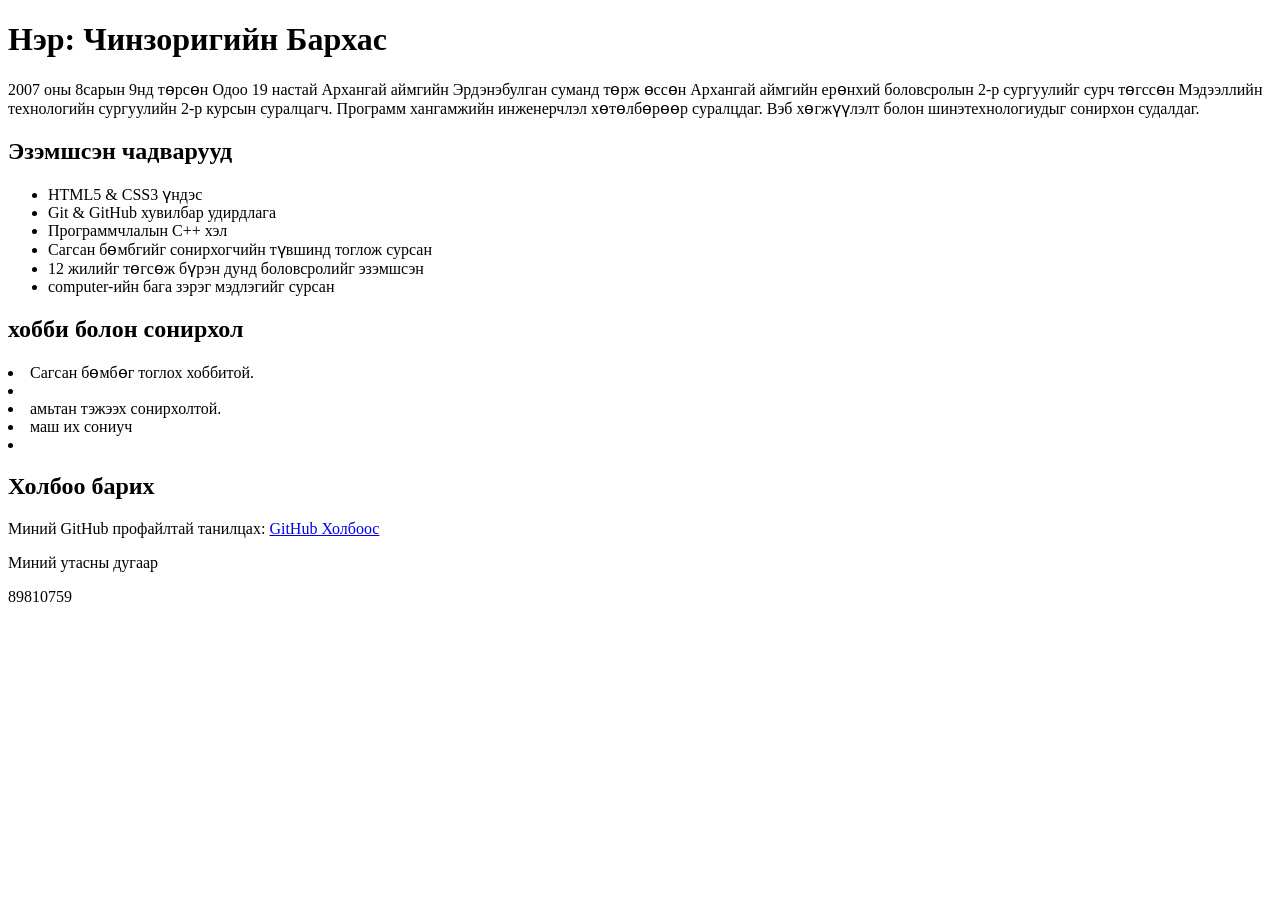
<file: index.html>
<!DOCTYPE html>
<html lang="mn">
<head>
 <meta charset="UTF-8">
 <meta name="viewport" content="width=device-width, initial-scale=1.0">
 <title>Миний Товч CV</title>
</head>
<body>
 <!-- Үндсэн гарчиг -->
 <h1>Нэр: Чинзоригийн Бархас</h1>
 <!-- Товч танилцуулга -->
 <p> 2007 оны 8сарын 9нд төрсөн
     Одоо 19 настай
     Архангай аймгийн Эрдэнэбулган суманд төрж өссөн
     Архангай аймгийн ерөнхий боловсролын 2-р сургуулийг сурч төгссөн
     Мэдээллийн технологийн сургуулийн 2-р курсын суралцагч.
     Программ хангамжийн инженерчлэл хөтөлбөрөөр суралцдаг.
     Вэб хөгжүүлэлт болон шинэтехнологиудыг сонирхон судалдаг.
     </p>
 <h2>Эзэмшсэн чадварууд</h2>
 <!-- Жагсаалт -->
 <ul>
 <li>HTML5 & CSS3 үндэс</li>
 <li>Git & GitHub хувилбар удирдлага</li>
 <li>Программчлалын С++ хэл</li>
 <li>Сагсан бөмбгийг сонирхогчийн түвшинд тоглож сурсан</li>
 <li>12 жилийг төгсөж бүрэн дунд боловсролийг эзэмшсэн</li>
 <li> computer-ийн бага зэрэг мэдлэгийг сурсан</li>
 </ul>
 <h2>хобби болон сонирхол</h2>
 <li>Сагсан бөмбөг тоглох хоббитой.<li>
 <li>амьтан тэжээх сонирхолтой.</li>
 <li>маш их сониуч <li>
 <h2>Холбоо барих</h2>
 <!-- Холбоос -->
 <p>Миний GitHub профайлтай танилцах:
 <a href="https://github.com/barkhasbagi-ai/web-development-lab" target="_blank">GitHub Холбоос</a>
 <p>Миний утасны дугаар
 <p> 89810759
 </p>
</body>
</html>
</file>
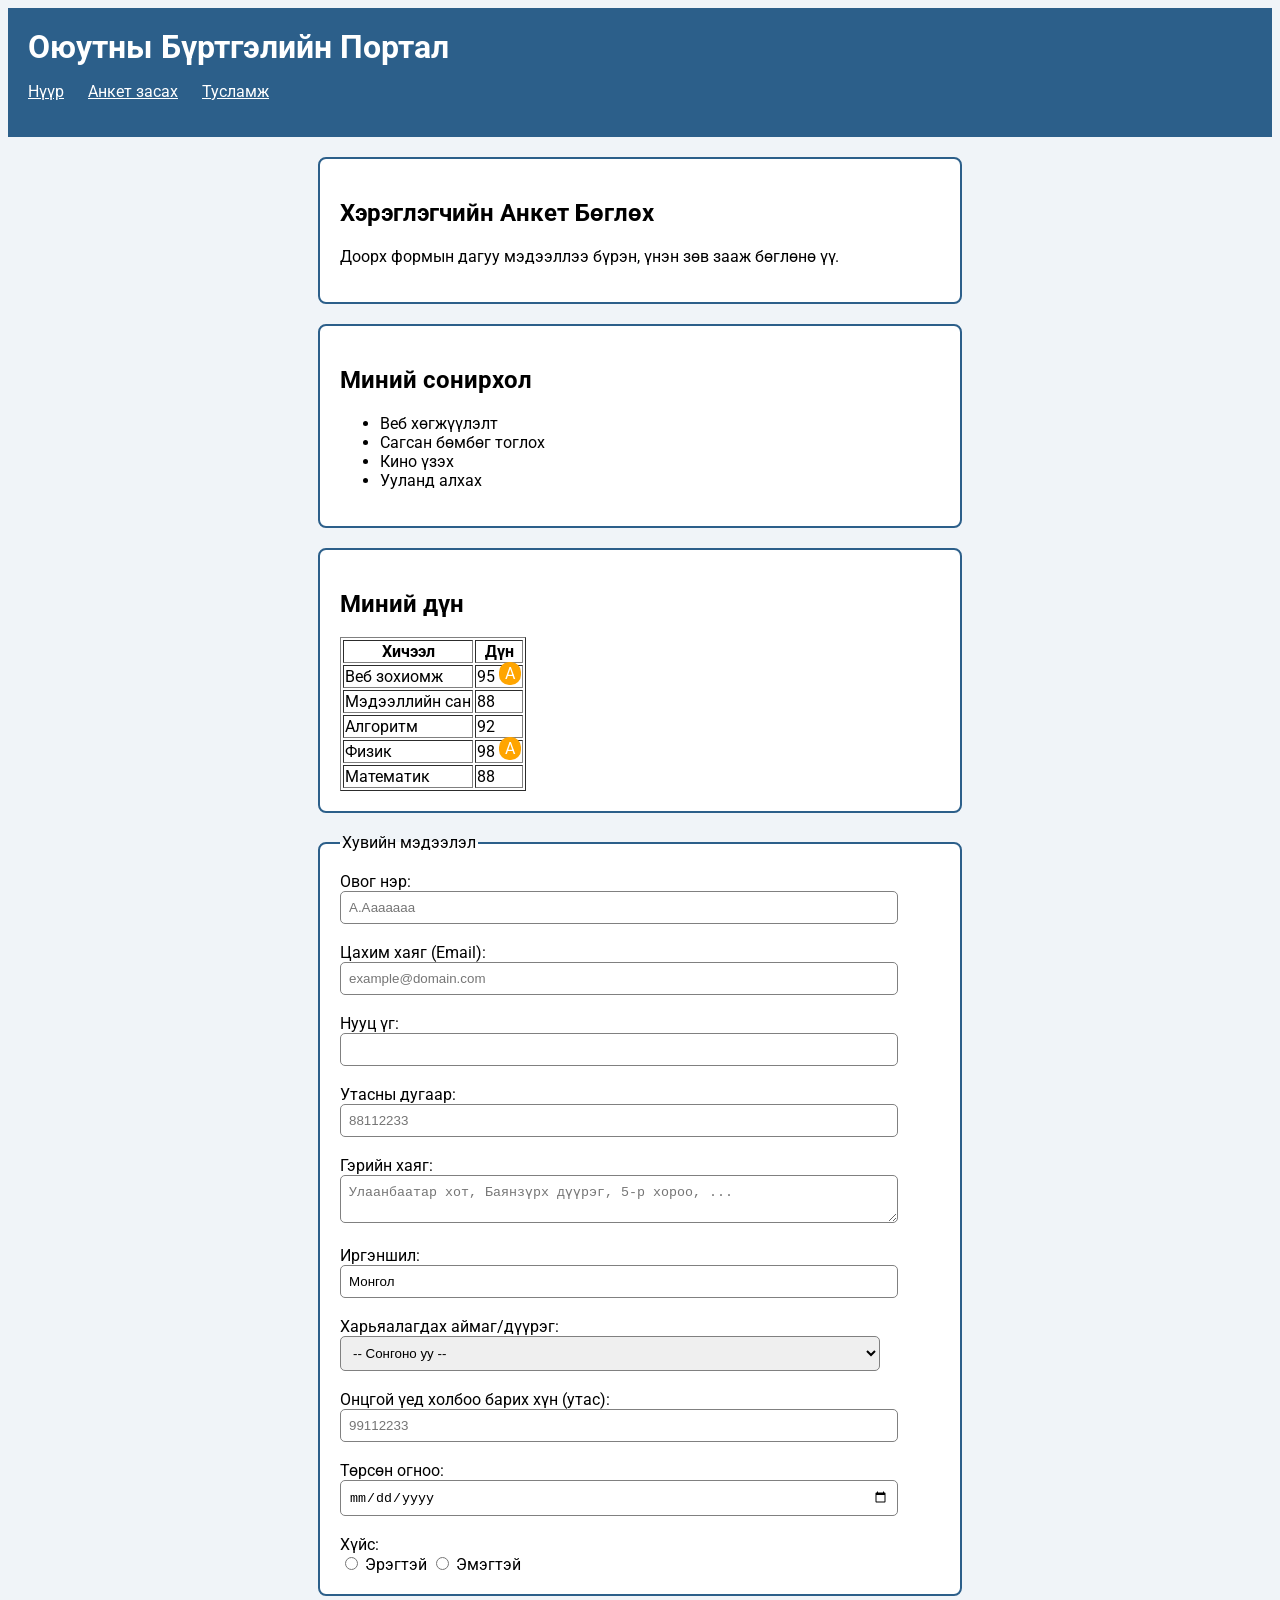
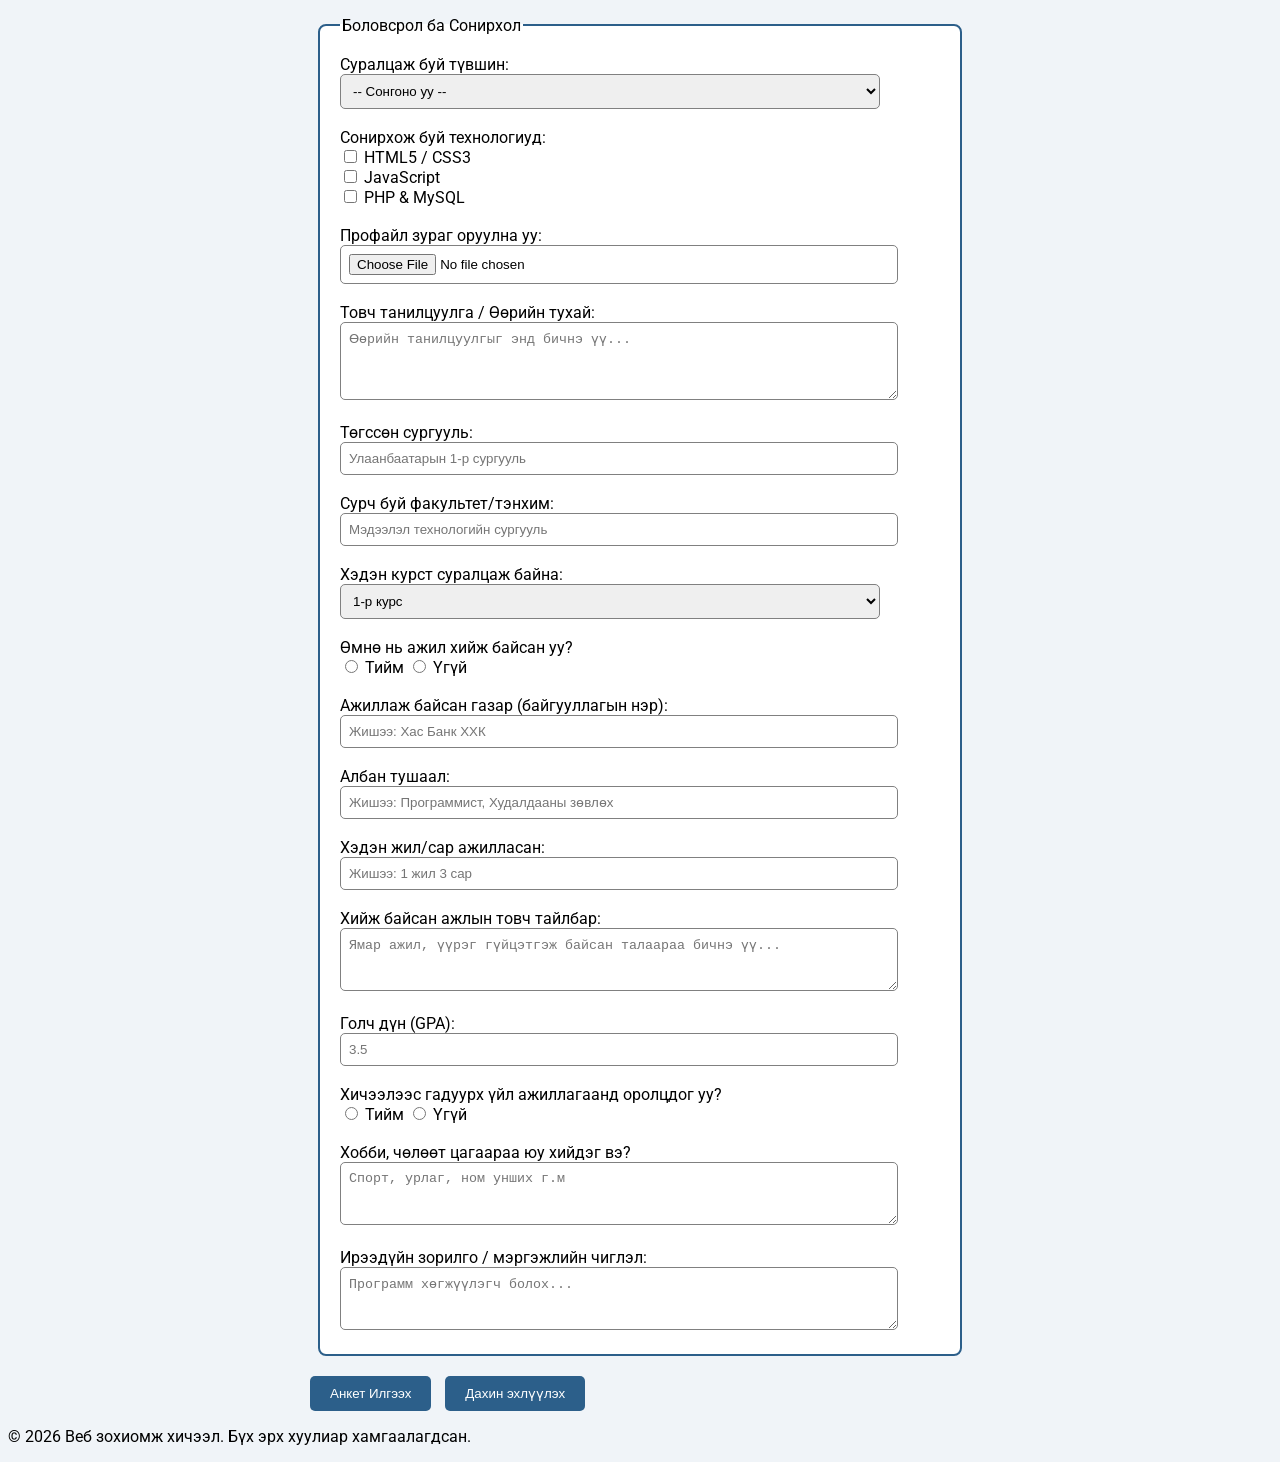
<file: lab02.html>
<!DOCTYPE html>
<html lang="mn">
<head>
 <meta charset="UTF-8">
 <meta name="viewport" content="width=device-width, initial-scale=1.0">
 <title>Лаборатори 02: Хэрэглэгчийн анкет</title>
 <link href="https://fonts.googleapis.com/css2?family=Roboto&display=swap" rel="stylesheet">
 <link rel="stylesheet" href="style.css">
</head>
<body>
 <!-- Вэбийн толгой хэсэг -->
 <header class="header">
 <h1 class="title">Оюутны Бүртгэлийн Портал</h1>
 <!-- Навигацийн цэс -->
 <nav>
 <ul class="menu">
 <li><a href="index.html">Нүүр</a></li>
 <li><a href="#">Анкет засах</a></li>
 <li class="help"><a href="#">Тусламж</a><span class="tooltip">Багшид хандана уу</span></li>
 </ul>
 </nav>
 </header>

 <!-- Үндсэн контент -->
 <main>
 <article>

 <section class="box">
 <h2>Хэрэглэгчийн Анкет Бөглөх</h2>
 <p>Доорх формын дагуу мэдээллээ бүрэн, үнэн зөв зааж бөглөнө үү.</p>
 </section>

 <!-- Сонирхлын жагсаалт -->
 <section class="box">
 <h2>Миний сонирхол</h2>
 <ul>
 <li>Веб хөгжүүлэлт</li>
 <li>Сагсан бөмбөг тоглох</li>
 <li>Кино үзэх</li>
 <li>Ууланд алхах</li>
 </ul>
 </section>

 <!-- Дүнгийн хүснэгт -->
 <section class="box">
 <h2>Миний дүн</h2>
 <table border="1">
 <thead>
 <tr>
 <th>Хичээл</th>
 <th>Дүн</th>
 </tr>
 </thead>
 <tbody>
 <tr>
 <td>Веб зохиомж</td>
 <td>95 <span class="badge">A</span></td>
 </tr>
 <tr>
 <td>Мэдээллийн сан</td>
 <td>88</td>
 </tr>
 <tr>
 <td>Алгоритм</td>
 <td>92</td>
 </tr>
 <tr>
 <td>Физик</td>
 <td>98 <span class="badge">A</span></td>
 </tr>
 <tr>
 <td>Математик</td>
 <td>88</td>
 </tr>
 </tbody>
 </table>
 </section>

 <!-- Анкет -->
 <form action="#" method="POST" enctype="multipart/form-data">
 <!-- 1-р бүлэг: Хувийн мэдээлэл -->
 <fieldset class="group">
 <legend>Хувийн мэдээлэл</legend>
 <label for="fullname">Овог нэр:</label><br>
 <input class="input" type="text" id="fullname" name="fullname" placeholder="А.Ааааааа" required minlength="2"><br><br>
 <label for="email">Цахим хаяг (Email):</label><br>
 <input class="input" type="email" id="email" name="email" placeholder="example@domain.com" required><br><br>
 <label for="password">Нууц үг:</label><br>
 <input class="input" type="password" id="password" name="password" required minlength="6"><br><br>
 <label for="phone">Утасны дугаар:</label><br>
 <input class="input" type="tel" id="phone" name="phone" pattern="[0-9]{8}" placeholder="88112233" required><br><br>
 <label for="address">Гэрийн хаяг:</label><br>
 <textarea class="input" id="address" name="address" rows="2" cols="50" placeholder="Улаанбаатар хот, Баянзүрх дүүрэг, 5-р хороо, ..." required></textarea><br><br>
 <label for="citizenship">Иргэншил:</label><br>
 <input class="input" type="text" id="citizenship" name="citizenship" value="Монгол" placeholder="Монгол"><br><br>
 <label for="province">Харьяалагдах аймаг/дүүрэг:</label><br>
 <select class="input" id="province" name="province">
 <option value="">-- Сонгоно уу --</option>
 <option value="ub">Улаанбаатар</option>
 <option value="darkhan">Дархан-Уул</option>
 <option value="erdenet">Орхон</option>
 <option value="other">Орон нутаг</option>
 </select><br><br>
 <label for="emergency_contact">Онцгой үед холбоо барих хүн (утас):</label><br>
 <input class="input" type="tel" id="emergency_contact" name="emergency_contact" pattern="[0-9]{8}" placeholder="99112233"><br><br>
 <label for="dob">Төрсөн огноо:</label><br>
 <input class="input" type="date" id="dob" name="dob" required><br><br>
 <label>Хүйс:</label><br>
 <input type="radio" id="male" name="gender" value="male">
 <label for="male">Эрэгтэй</label>
 <input type="radio" id="female" name="gender" value="female">
 <label for="female">Эмэгтэй</label><br>
 </fieldset>

 <!-- 2-р бүлэг: Боловсрол ба Сонирхол -->
 <fieldset class="group">
 <legend>Боловсрол ба Сонирхол</legend>
 <label for="degree">Суралцаж буй түвшин:</label><br>
 <select class="input" id="degree" name="degree" required>
 <option value="">-- Сонгоно уу --</option>
 <option value="bachelor">Бакалавр</option>
 <option value="master">Магистр</option>
 <option value="doctor">Докторант</option>
 </select><br><br>
 <label>Сонирхож буй технологиуд:</label><br>
 <input type="checkbox" id="html" name="skills" value="HTML">
 <label for="html">HTML5 / CSS3</label><br>
 <input type="checkbox" id="js" name="skills" value="JavaScript">
 <label for="js">JavaScript</label><br>
 <input type="checkbox" id="php" name="skills" value="PHP">
 <label for="php">PHP &amp; MySQL</label><br><br>
 <label for="avatar">Профайл зураг оруулна уу:</label><br>
 <input class="input" type="file" id="avatar" name="avatar" accept="image/*"><br><br>
 <label for="bio">Товч танилцуулга / Өөрийн тухай:</label><br>
 <textarea class="input" id="bio" name="bio" rows="4" cols="50" placeholder="Өөрийн танилцуулгыг энд бичнэ үү..."></textarea><br><br>
 <label for="school">Төгссөн сургууль:</label><br>
 <input class="input" type="text" id="school" name="school" placeholder="Улаанбаатарын 1-р сургууль"><br><br>
 <label for="faculty">Сурч буй факультет/тэнхим:</label><br>
 <input class="input" type="text" id="faculty" name="faculty" placeholder="Мэдээлэл технологийн сургууль"><br><br>
 <label for="year">Хэдэн курст суралцаж байна:</label><br>
 <select class="input" id="year" name="year">
 <option value="1">1-р курс</option>
 <option value="2">2-р курс</option>
 <option value="3">3-р курс</option>
 <option value="4">4-р курс</option>
 </select><br><br>
 <label>Өмнө нь ажил хийж байсан уу?</label><br>
 <input type="radio" id="worked_yes" name="worked_before" value="yes">
 <label for="worked_yes">Тийм</label>
 <input type="radio" id="worked_no" name="worked_before" value="no">
 <label for="worked_no">Үгүй</label><br><br>
 <label for="workplace">Ажиллаж байсан газар (байгууллагын нэр):</label><br>
 <input class="input" type="text" id="workplace" name="workplace" placeholder="Жишээ: Хас Банк ХХК"><br><br>
 <label for="position">Албан тушаал:</label><br>
 <input class="input" type="text" id="position" name="position" placeholder="Жишээ: Программист, Худалдааны зөвлөх"><br><br>
 <label for="work_duration">Хэдэн жил/сар ажилласан:</label><br>
 <input class="input" type="text" id="work_duration" name="work_duration" placeholder="Жишээ: 1 жил 3 сар"><br><br>
 <label for="work_description">Хийж байсан ажлын товч тайлбар:</label><br>
 <textarea class="input" id="work_description" name="work_description" rows="3" cols="50" placeholder="Ямар ажил, үүрэг гүйцэтгэж байсан талаараа бичнэ үү..."></textarea><br><br>
 <label for="gpa">Голч дүн (GPA):</label><br>
 <input class="input" type="number" id="gpa" name="gpa" min="0" max="4" step="0.01" placeholder="3.5"><br><br>
 <label>Хичээлээс гадуурх үйл ажиллагаанд оролцдог уу?</label><br>
 <input type="radio" id="active_yes" name="extracurricular" value="yes">
 <label for="active_yes">Тийм</label>
 <input type="radio" id="active_no" name="extracurricular" value="no">
 <label for="active_no">Үгүй</label><br><br>
 <label for="hobby">Хобби, чөлөөт цагаараа юу хийдэг вэ?</label><br>
 <textarea class="input" id="hobby" name="hobby" rows="3" cols="50" placeholder="Спорт, урлаг, ном унших г.м"></textarea><br><br>
 <label for="career_goal">Ирээдүйн зорилго / мэргэжлийн чиглэл:</label><br>
 <textarea class="input" id="career_goal" name="career_goal" rows="3" cols="50" placeholder="Программ хөгжүүлэгч болох..."></textarea><br>
 </fieldset>

 <!-- Илгээх ба Арилгах товчлуурууд -->
 <button class="btn" type="submit">Анкет Илгээх</button>
 <button class="btn" type="reset">Дахин эхлүүлэх</button>
 </form>

 </article>
 </main>

 <!-- Хөл хэсэг -->
 <footer>
 <p>&copy; 2026 Веб зохиомж хичээл. Бүх эрх хуулиар хамгаалагдсан.</p>
 </footer>
</body>
</html>
</file>
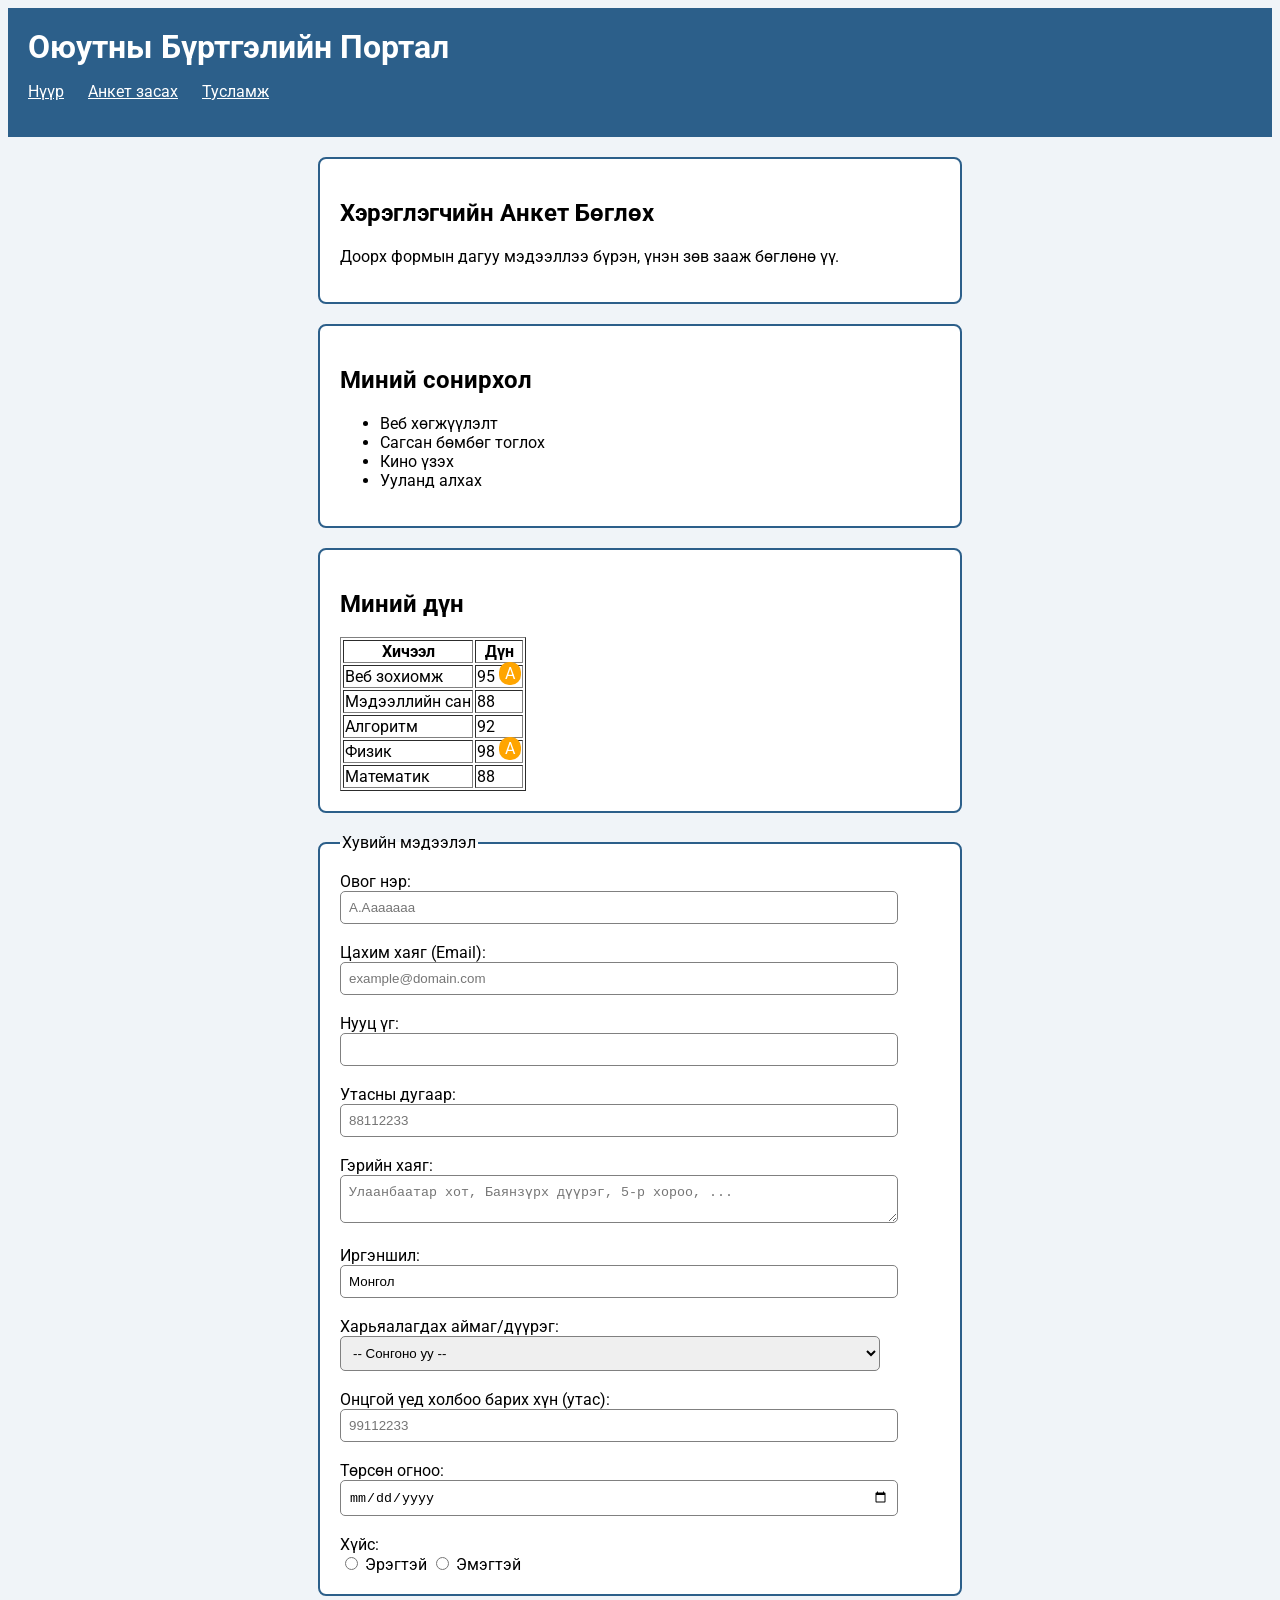
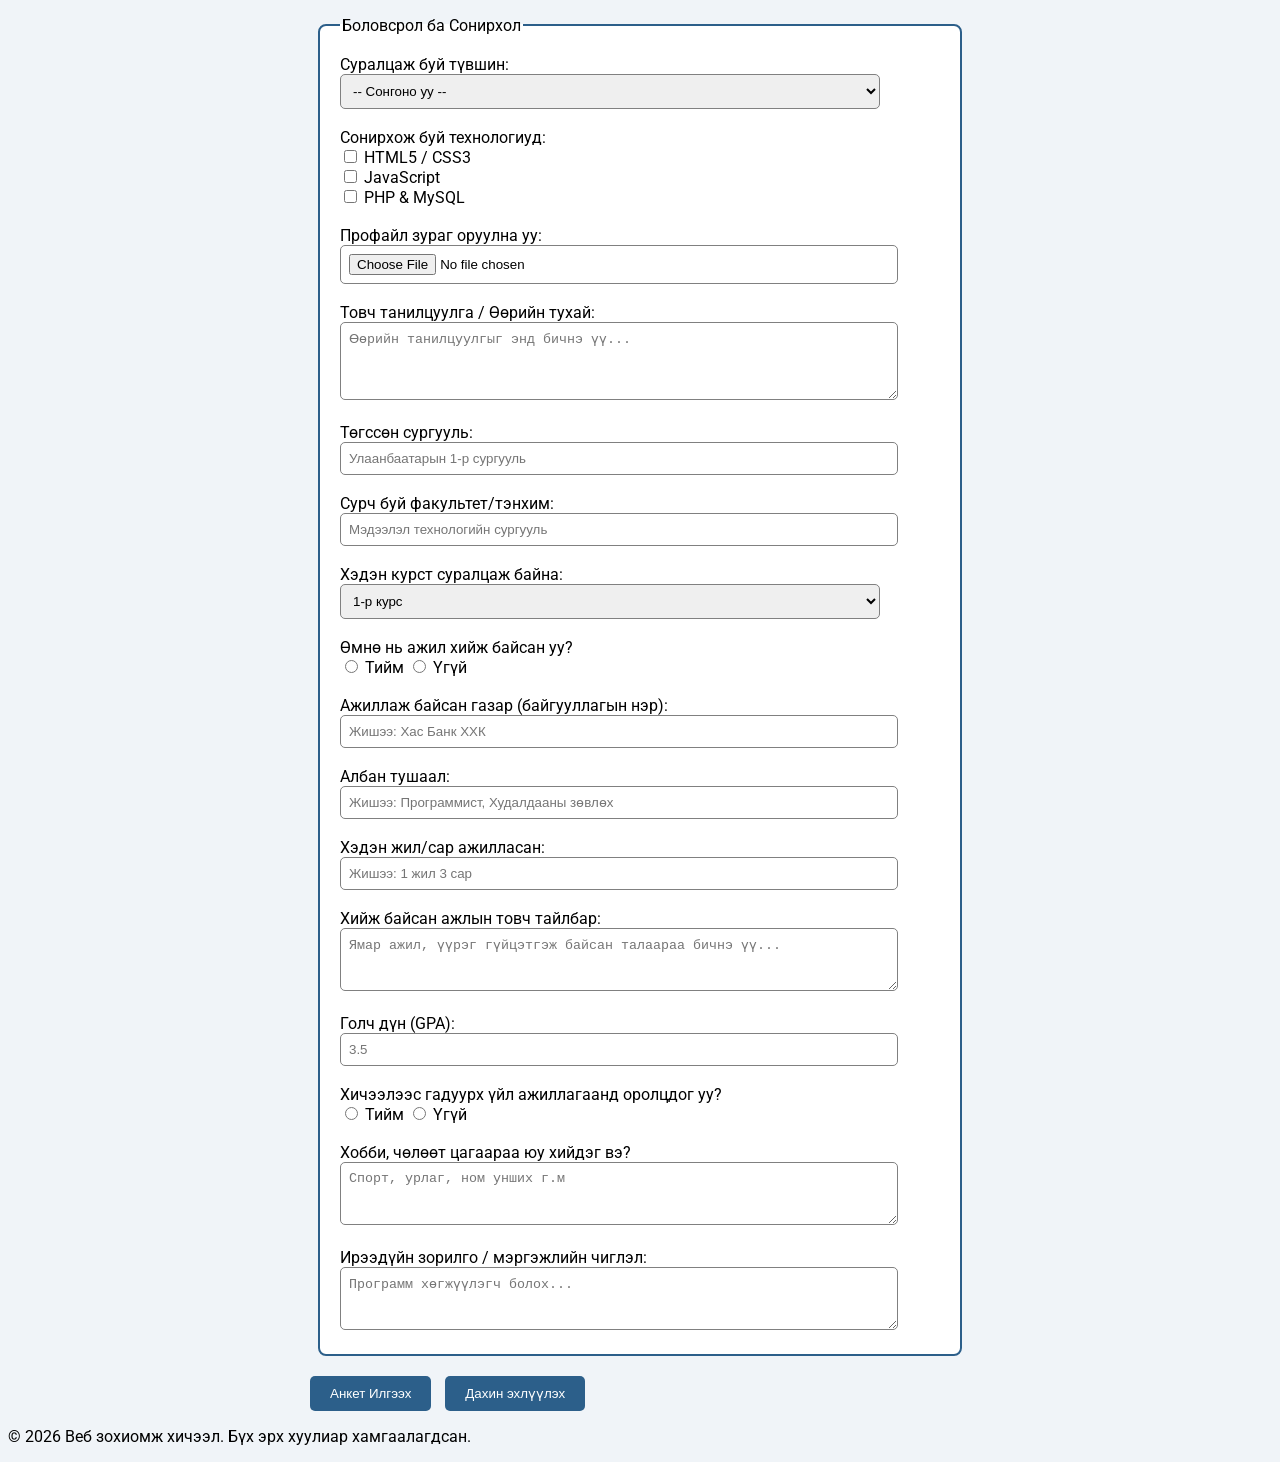
<file: lab3.html>
<!DOCTYPE html>
<html lang="mn">
<head>
 <meta charset="UTF-8">
 <meta name="viewport" content="width=device-width, initial-scale=1.0">
 <title>Лаборатори 02: Хэрэглэгчийн анкет</title>
 <link href="https://fonts.googleapis.com/css2?family=Roboto&display=swap" rel="stylesheet">
 <style>
body {
  font-family: 'Roboto', Arial, sans-serif;
  background-color: #f0f4f8;
}

.header {
  background-color: #2c5f8a;
  color: white;
  padding: 20px;
}

.title {
  margin: 0;
}

.menu {
  list-style: none;
  padding: 0;
}

.menu li {
  display: inline-block;
  margin-right: 20px;
}

.menu a {
  color: white;
}

.box, .group {
  width: 600px;
  background-color: white;
  border: 2px solid #2c5f8a;
  border-radius: 8px;
  padding: 20px;
  margin: 20px auto;
}

form {
  width: 660px;
  margin: 0 auto;
}

.input {
  width: 90%;
  padding: 8px;
  border: 1px solid gray;
  border-radius: 5px;
}

.btn {
  background-color: #2c5f8a;
  color: white;
  padding: 10px 20px;
  border: none;
  border-radius: 5px;
  margin-right: 10px;
}

.help {
  position: relative;
}

.tooltip {
  position: absolute;
  top: 25px;
  left: 0;
  width: 120px;
  background-color: black;
  color: white;
  padding: 5px;
  display: none;
}

.help:hover .tooltip {
  display: block;
}

.badge {
  position: relative;
  top: -3px;
  background-color: orange;
  color: white;
  padding: 2px 6px;
  border-radius: 10px;
}
 </style>
</head>
<body>
 <header class="header">
 <h1 class="title">Оюутны Бүртгэлийн Портал</h1>
 <nav>
 <ul class="menu">
    
 <li><a href="index.html">Нүүр</a></li>
 <li><a href="#">Анкет засах</a></li>
 <li class="help"><a href="#">Тусламж</a><span class="tooltip">Багшид хандана уу</span></li>
 </ul>
 </nav>
 </header>

 <main>
 <article>

 <section class="box">
 <h2>Хэрэглэгчийн Анкет Бөглөх</h2>
 <p>Доорх формын дагуу мэдээллээ бүрэн, үнэн зөв зааж бөглөнө үү.</p>
 </section>

 <section class="box">
 <h2>Миний сонирхол</h2>
 <ul>
 <li>Веб хөгжүүлэлт</li>
 <li>Сагсан бөмбөг тоглох</li>
 <li>Кино үзэх</li>
 <li>Ууланд алхах</li>
 </ul>
 </section>

 <section class="box">
 <h2>Миний дүн</h2>
 <table border="1">
 <thead>
 <tr>
 <th>Хичээл</th>
 <th>Дүн</th>
 </tr>
 </thead>
 <tbody>
 <tr>
 <td>Веб зохиомж</td>
 <td>95 <span class="badge">A</span></td>
 </tr>
 <tr>
 <td>Мэдээллийн сан</td>
 <td>88</td>
 </tr>
 <tr>
 <td>Алгоритм</td>
 <td>92</td>
 </tr>
 <tr>
 <td>Физик</td>
 <td>98 <span class="badge">A</span></td>
 </tr>
 <tr>
 <td>Математик</td>
 <td>88</td>
 </tr>
 </tbody>
 </table>
 </section>

 <form action="#" method="POST" enctype="multipart/form-data">
 <fieldset class="group">
 <legend>Хувийн мэдээлэл</legend>
 <label for="fullname">Овог нэр:</label><br>
 <input class="input" type="text" id="fullname" name="fullname" placeholder="А.Ааааааа" required minlength="2"><br><br>
 <label for="email">Цахим хаяг (Email):</label><br>
 <input class="input" type="email" id="email" name="email" placeholder="example@domain.com" required><br><br>
 <label for="password">Нууц үг:</label><br>
 <input class="input" type="password" id="password" name="password" required minlength="6"><br><br>
 <label for="phone">Утасны дугаар:</label><br>
 <input class="input" type="tel" id="phone" name="phone" pattern="[0-9]{8}" placeholder="88112233" required><br><br>
 <label for="address">Гэрийн хаяг:</label><br>
 <textarea class="input" id="address" name="address" rows="2" cols="50" placeholder="Улаанбаатар хот, Баянзүрх дүүрэг, 5-р хороо, ..." required></textarea><br><br>
 <label for="citizenship">Иргэншил:</label><br>
 <input class="input" type="text" id="citizenship" name="citizenship" value="Монгол" placeholder="Монгол"><br><br>
 <label for="province">Харьяалагдах аймаг/дүүрэг:</label><br>
 <select class="input" id="province" name="province">
 <option value="">-- Сонгоно уу --</option>
 <option value="ub">Улаанбаатар</option>
 <option value="darkhan">Дархан-Уул</option>
 <option value="erdenet">Орхон</option>
 <option value="other">Орон нутаг</option>
 </select><br><br>
 <label for="emergency_contact">Онцгой үед холбоо барих хүн (утас):</label><br>
 <input class="input" type="tel" id="emergency_contact" name="emergency_contact" pattern="[0-9]{8}" placeholder="99112233"><br><br>
 <label for="dob">Төрсөн огноо:</label><br>
 <input class="input" type="date" id="dob" name="dob" required><br><br>
 <label>Хүйс:</label><br>
 <input type="radio" id="male" name="gender" value="male">
 <label for="male">Эрэгтэй</label>
 <input type="radio" id="female" name="gender" value="female">
 <label for="female">Эмэгтэй</label><br>
 </fieldset>

 <fieldset class="group">
 <legend>Боловсрол ба Сонирхол</legend>
 <label for="degree">Суралцаж буй түвшин:</label><br>
 <select class="input" id="degree" name="degree" required>
 <option value="">-- Сонгоно уу --</option>
 <option value="bachelor">Бакалавр</option>
 <option value="master">Магистр</option>
 <option value="doctor">Докторант</option>
 </select><br><br>
 <label>Сонирхож буй технологиуд:</label><br>
 <input type="checkbox" id="html" name="skills" value="HTML">
 <label for="html">HTML5 / CSS3</label><br>
 <input type="checkbox" id="js" name="skills" value="JavaScript">
 <label for="js">JavaScript</label><br>
 <input type="checkbox" id="php" name="skills" value="PHP">
 <label for="php">PHP &amp; MySQL</label><br><br>
 <label for="avatar">Профайл зураг оруулна уу:</label><br>
 <input class="input" type="file" id="avatar" name="avatar" accept="image/*"><br><br>
 <label for="bio">Товч танилцуулга / Өөрийн тухай:</label><br>
 <textarea class="input" id="bio" name="bio" rows="4" cols="50" placeholder="Өөрийн танилцуулгыг энд бичнэ үү..."></textarea><br><br>
 <label for="school">Төгссөн сургууль:</label><br>
 <input class="input" type="text" id="school" name="school" placeholder="Улаанбаатарын 1-р сургууль"><br><br>
 <label for="faculty">Сурч буй факультет/тэнхим:</label><br>
 <input class="input" type="text" id="faculty" name="faculty" placeholder="Мэдээлэл технологийн сургууль"><br><br>
 <label for="year">Хэдэн курст суралцаж байна:</label><br>
 <select class="input" id="year" name="year">
 <option value="1">1-р курс</option>
 <option value="2">2-р курс</option>
 <option value="3">3-р курс</option>
 <option value="4">4-р курс</option>
 </select><br><br>
 <label>Өмнө нь ажил хийж байсан уу?</label><br>
 <input type="radio" id="worked_yes" name="worked_before" value="yes">
 <label for="worked_yes">Тийм</label>
 <input type="radio" id="worked_no" name="worked_before" value="no">
 <label for="worked_no">Үгүй</label><br><br>
 <label for="workplace">Ажиллаж байсан газар (байгууллагын нэр):</label><br>
 <input class="input" type="text" id="workplace" name="workplace" placeholder="Жишээ: Хас Банк ХХК"><br><br>
 <label for="position">Албан тушаал:</label><br>
 <input class="input" type="text" id="position" name="position" placeholder="Жишээ: Программист, Худалдааны зөвлөх"><br><br>
 <label for="work_duration">Хэдэн жил/сар ажилласан:</label><br>
 <input class="input" type="text" id="work_duration" name="work_duration" placeholder="Жишээ: 1 жил 3 сар"><br><br>
 <label for="work_description">Хийж байсан ажлын товч тайлбар:</label><br>
 <textarea class="input" id="work_description" name="work_description" rows="3" cols="50" placeholder="Ямар ажил, үүрэг гүйцэтгэж байсан талаараа бичнэ үү..."></textarea><br><br>
 <label for="gpa">Голч дүн (GPA):</label><br>
 <input class="input" type="number" id="gpa" name="gpa" min="0" max="4" step="0.01" placeholder="3.5"><br><br>
 <label>Хичээлээс гадуурх үйл ажиллагаанд оролцдог уу?</label><br>
 <input type="radio" id="active_yes" name="extracurricular" value="yes">
 <label for="active_yes">Тийм</label>
 <input type="radio" id="active_no" name="extracurricular" value="no">
 <label for="active_no">Үгүй</label><br><br>
 <label for="hobby">Хобби, чөлөөт цагаараа юу хийдэг вэ?</label><br>
 <textarea class="input" id="hobby" name="hobby" rows="3" cols="50" placeholder="Спорт, урлаг, ном унших г.м"></textarea><br><br>
 <label for="career_goal">Ирээдүйн зорилго / мэргэжлийн чиглэл:</label><br>
 <textarea class="input" id="career_goal" name="career_goal" rows="3" cols="50" placeholder="Программ хөгжүүлэгч болох..."></textarea><br>
 </fieldset>

 <button class="btn" type="submit">Анкет Илгээх</button>
 <button class="btn" type="reset">Дахин эхлүүлэх</button>
 </form>

 </article>
 </main>

 <footer>
 <p>&copy; 2026 Веб зохиомж хичээл. Бүх эрх хуулиар хамгаалагдсан.</p>
 </footer>
</body>
</html>
</file>
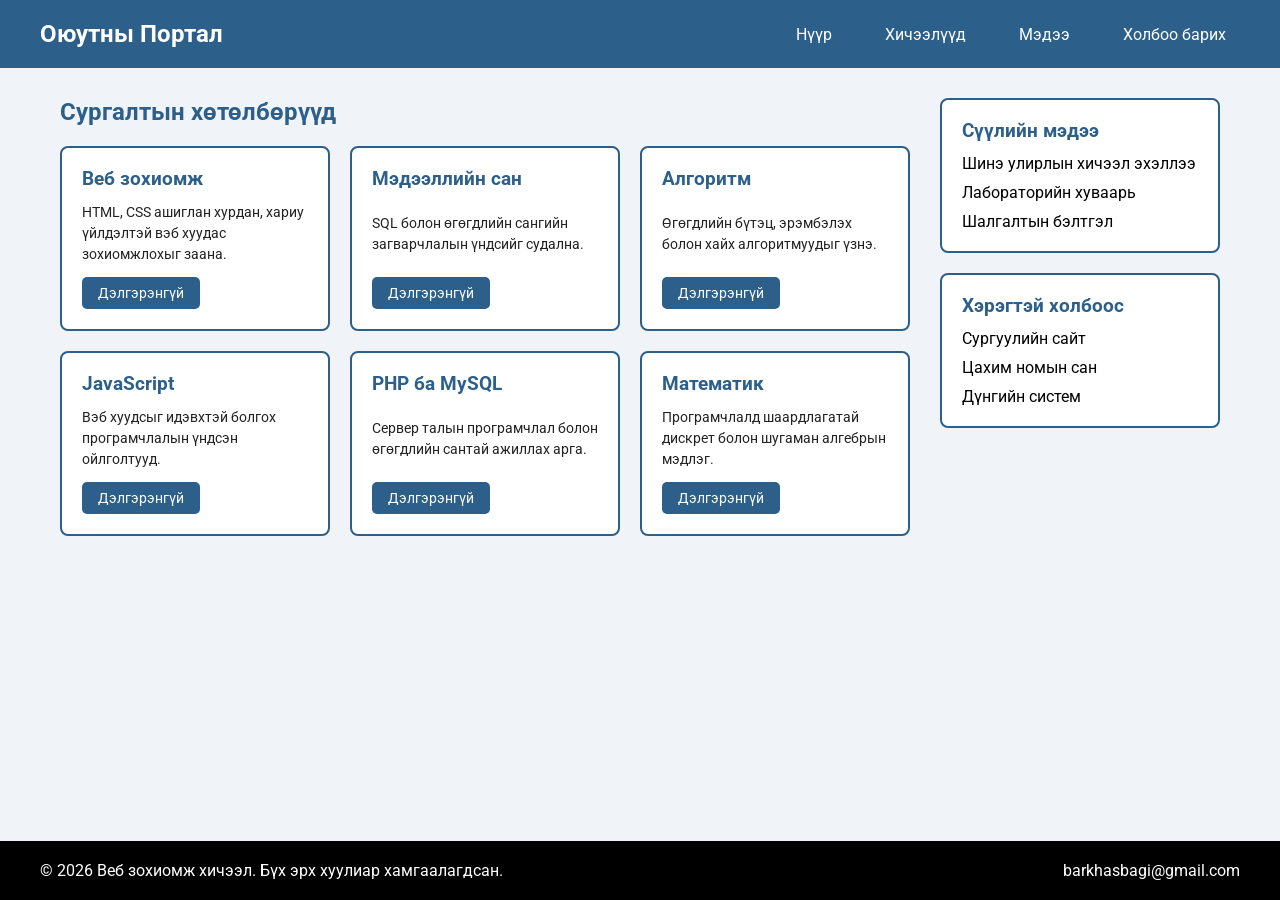
<file: lab4.html>
<!DOCTYPE html>
<html lang="mn">
<head>
 <meta charset="UTF-8">
 <meta name="viewport" content="width=device-width, initial-scale=1.0">
 <title>Лаборатори 04: Flexbox ба Grid Layout</title>
 <link href="https://fonts.googleapis.com/css2?family=Roboto&display=swap" rel="stylesheet">
 <style>
* {
  box-sizing: border-box;
  margin: 0;
  padding: 0;
}

body {
  font-family: 'Roboto', Arial, sans-serif;
  background-color: #f0f4f8;
  color: #222;
  min-height: 100vh;
  display: flex;
  flex-direction: column;
}

.header {
  background-color: #2c5f8a;
  color: white;
  padding: 20px 40px;
  display: flex;
  justify-content: space-between;
  align-items: center;
  flex-wrap: wrap;
  gap: 15px;
}

.logo {
  font-size: 24px;
}

.nav-menu {
  list-style: none;
  display: flex;
  gap: 25px;
  align-items: center;
}

.nav-menu a {
  color: white;
  text-decoration: none;
  padding: 8px 14px;
  border-radius: 5px;
}

.nav-menu a:hover {
  background-color: rgba(255, 255, 255, 0.2);
}

.layout {
  flex: 1;
  display: grid;
  grid-template-columns: 1fr 280px;
  gap: 30px;
  max-width: 1200px;
  width: 100%;
  margin: 30px auto;
  padding: 0 20px;
}

.section-title {
  color: #2c5f8a;
  margin-bottom: 20px;
}

.card-grid {
  display: grid;
  grid-template-columns: repeat(3, 1fr);
  gap: 20px;
}

.card {
  background-color: white;
  border: 2px solid #2c5f8a;
  border-radius: 8px;
  padding: 20px;
  display: flex;
  flex-direction: column;
  justify-content: space-between;
  gap: 12px;
}

.card h3 {
  color: #2c5f8a;
}

.card p {
  line-height: 1.5;
  font-size: 14px;
}

.card .btn {
  align-self: flex-start;
}

.btn {
  background-color: #2c5f8a;
  color: white;
  padding: 8px 16px;
  border-radius: 5px;
  text-decoration: none;
  font-size: 14px;
}

.btn:hover {
  background-color: #1e4466;
}

.sidebar {
  display: flex;
  flex-direction: column;
  gap: 20px;
  align-self: start;
}

.widget {
  background-color: white;
  border: 2px solid #2c5f8a;
  border-radius: 8px;
  padding: 20px;
}

.widget h3 {
  color: #2c5f8a;
  margin-bottom: 12px;
}

.widget ul {
  list-style: none;
  display: flex;
  flex-direction: column;
  gap: 10px;
}

.widget a {
  color: #000000;
  text-decoration: none;
}

.widget a:hover {
  text-decoration: underline;
}

.footer {
  background-color: #000000;
  color: white;
  padding: 20px 40px;
  display: flex;
  justify-content: space-between;
  align-items: center;
  flex-wrap: wrap;
  gap: 10px;
}

@media (max-width: 900px) {
  .layout {
    grid-template-columns: 1fr;
  }

  .card-grid {
    grid-template-columns: repeat(2, 1fr);
  }
}

@media (max-width: 600px) {
  .card-grid {
    grid-template-columns: 1fr;
  }

  .header,
  .footer {
    flex-direction: column;
    text-align: center;
  }
}
 </style>
</head>
<body>
 <header class="header">
 <h1 class="logo">Оюутны Портал</h1>
 <nav>
 <ul class="nav-menu">
 <li><a href="index.html">Нүүр</a></li>
 <li><a href="#courses">Хичээлүүд</a></li>
 <li><a href="#news">Мэдээ</a></li>
 <li><a href="#contact">Холбоо барих</a></li>
 </ul>
 </nav>
 </header>

 <div class="layout">
 <main>
 <section id="courses">
 <h2 class="section-title">Сургалтын хөтөлбөрүүд</h2>
 <div class="card-grid">
 <article class="card">
 <h3>Веб зохиомж</h3>
 <p>HTML, CSS ашиглан хурдан, хариу үйлдэлтэй вэб хуудас зохиомжлохыг заана.</p>
 <a href="#" class="btn">Дэлгэрэнгүй</a>
 </article>
 <article class="card">
 <h3>Мэдээллийн сан</h3>
 <p>SQL болон өгөгдлийн сангийн загварчлалын үндсийг судална.</p>
 <a href="#" class="btn">Дэлгэрэнгүй</a>
 </article>
 <article class="card">
 <h3>Алгоритм</h3>
 <p>Өгөгдлийн бүтэц, эрэмбэлэх болон хайх алгоритмуудыг үзнэ.</p>
 <a href="#" class="btn">Дэлгэрэнгүй</a>
 </article>
 <article class="card">
 <h3>JavaScript</h3>
 <p>Вэб хуудсыг идэвхтэй болгох програмчлалын үндсэн ойлголтууд.</p>
 <a href="#" class="btn">Дэлгэрэнгүй</a>
 </article>
 <article class="card">
 <h3>PHP ба MySQL</h3>
 <p>Сервер талын програмчлал болон өгөгдлийн сантай ажиллах арга.</p>
 <a href="#" class="btn">Дэлгэрэнгүй</a>
 </article>
 <article class="card">
 <h3>Математик</h3>
 <p>Програмчлалд шаардлагатай дискрет болон шугаман алгебрын мэдлэг.</p>
 <a href="#" class="btn">Дэлгэрэнгүй</a>
 </article>
 </div>
 </section>
 </main>

 <aside class="sidebar">
 <section class="widget" id="news">
 <h3>Сүүлийн мэдээ</h3>
 <ul>
 <li><a href="#">Шинэ улирлын хичээл эхэллээ</a></li>
 <li><a href="#">Лабораторийн хуваарь</a></li>
 <li><a href="#">Шалгалтын бэлтгэл</a></li>
 </ul>
 </section>
 <section class="widget">
 <h3>Хэрэгтэй холбоос</h3>
 <ul>
 <li><a href="#">Сургуулийн сайт</a></li>
 <li><a href="#">Цахим номын сан</a></li>
 <li><a href="#">Дүнгийн систем</a></li>
 </ul>
 </section>
 </aside>
 </div>

 <footer class="footer" id="contact">
 <p>&copy; 2026 Веб зохиомж хичээл. Бүх эрх хуулиар хамгаалагдсан.</p>
 <p>barkhasbagi@gmail.com</p>
 </footer>
</body>
</html>
</file>
<file: style.css>
body {
  font-family: 'Roboto', Arial, sans-serif;
  background-color: #f0f4f8;
}

/* Гарчиг, цэс */
.header {
  background-color: #2c5f8a;
  color: white;
  padding: 20px;
}

.title {
  margin: 0;
}

.menu {
  list-style: none;
  padding: 0;
}

.menu li {
  display: inline-block;
  margin-right: 20px;
}

.menu a {
  color: white;
}

/* Box model: хайрцаг */
.box, .group {
  width: 600px;
  background-color: white;
  border: 2px solid #2c5f8a;
  border-radius: 8px;
  padding: 20px;
  margin: 20px auto;
}

form {
  width: 660px;
  margin: 0 auto;
}

/* Талбар */
.input {
  width: 90%;
  padding: 8px;
  border: 1px solid gray;
  border-radius: 5px;
}

/* Товч */
.btn {
  background-color: #2c5f8a;
  color: white;
  padding: 10px 20px;
  border: none;
  border-radius: 5px;
  margin-right: 10px;
}

/* position: relative / absolute */
.help {
  position: relative;
}

.tooltip {
  position: absolute;
  top: 25px;
  left: 0;
  width: 120px;
  background-color: black;
  color: white;
  padding: 5px;
  display: none;
}

.help:hover .tooltip {
  display: block;
}

.badge {
  position: relative;
  top: -3px;
  background-color: orange;
  color: white;
  padding: 2px 6px;
  border-radius: 10px;
}
</file>
